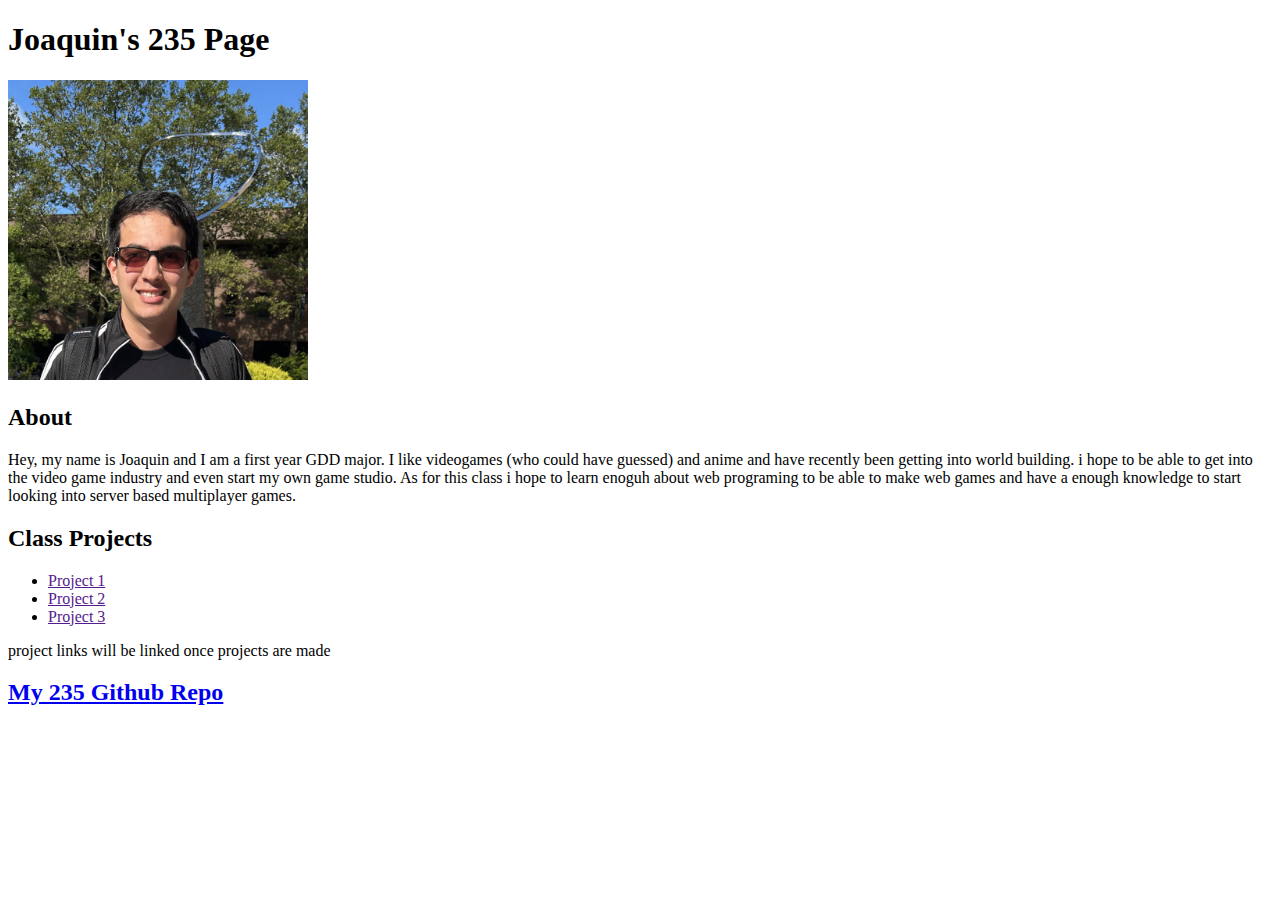
<file: index.html>
<!DOCTYPE html>
<html lang="en">
<head>
    <meta charset="UTF-8">
    <meta name="viewport" content="width=device-width, initial-scale=1.0">
    <link href="styles.css" rel="stylesheet">
    <title>235 Page</title>
</head>
<body>
    <header>
        <h1>Joaquin's 235 Page</h1>
        <div id="selfphoto"><img src="me.jpg" alt="me in infinity quad" width="300"></div>
    </header>
    <main>
        <section class="boxsection">
            <h2 class="sectionhead">About</h2>
            <p>Hey, my name is Joaquin and I am a first year GDD major. I like videogames (who could have guessed) and anime and have recently been getting into world building.
                i hope to be able to get into the video game industry and even start my own game studio. As for this class i hope to learn enoguh about web programing to be able to make
                web games and have a enough knowledge to start looking into server based multiplayer games.
            </p>
        </section>

        <section class="boxsection">
            <h2 class="sectionhead">Class Projects</h2>
            <ul>
                <li><a href="">Project 1</a></li>
                <li><a href="">Project 2</a></li>
                <li><a href="">Project 3</a></li>
            </ul>
            <p>project links will be linked once projects are made</p>
        </section>

        <section>
            <h2 id="github"><a href="https://github.com/meeeeeepking/IGME-235-Repo">My 235 Github Repo</a></h2>
        </section>

        
    </main>
</body>
</html>
</file>
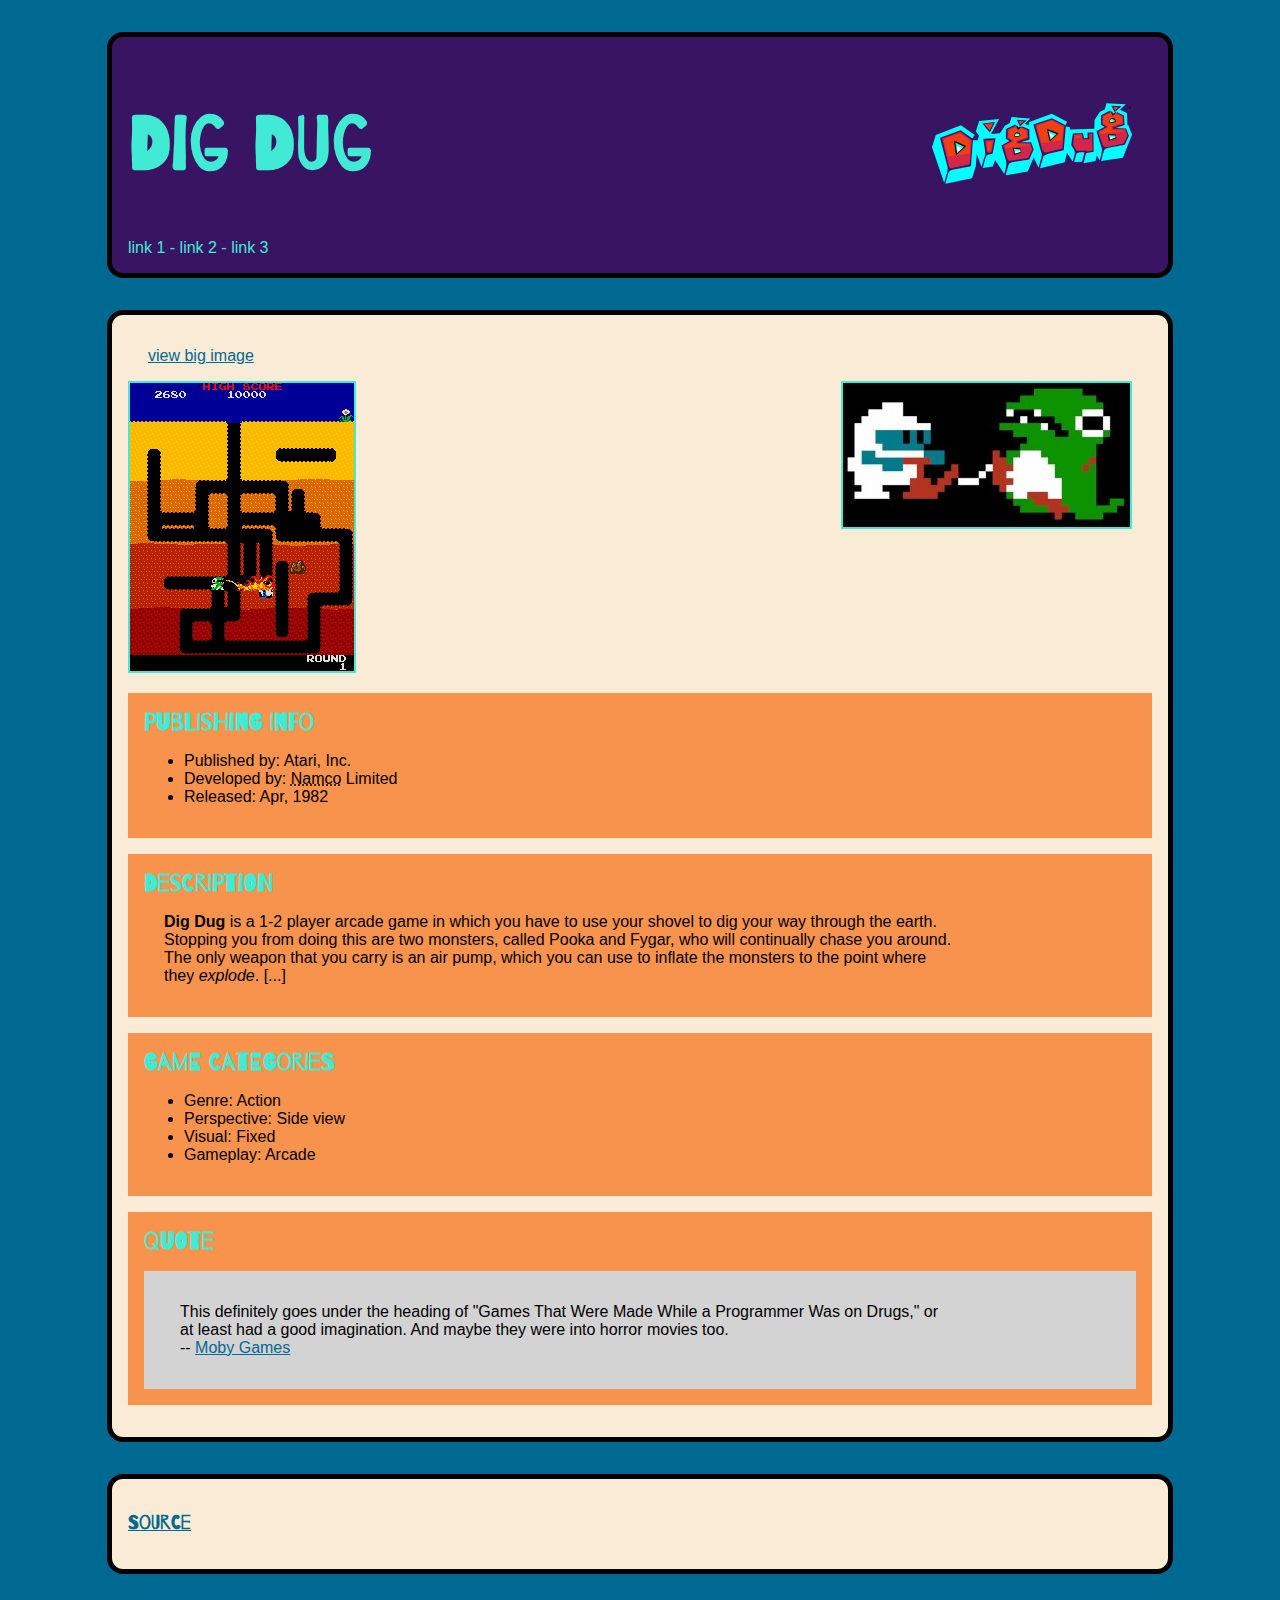
<file: game/index.html>
<!DOCTYPE html>
<html lang="en">
<head>
    <meta charset="UTF-8">
    <meta name="viewport" content="width=device-width, initial-scale=1.0">
    <link rel="icon" type="image/png" href="favicon-32x32.png" sizes="32x32" />
    <link rel="icon" type="image/png" href="favicon-16x16.png" sizes="16x16" />

    <link rel="preconnect" href="https://fonts.googleapis.com">
    <link rel="preconnect" href="https://fonts.gstatic.com" crossorigin>
    <link href="https://fonts.googleapis.com/css2?family=Barrio&display=swap" rel="stylesheet">

    <link href="styles.css" rel="stylesheet">

    <title>Dig Dug</title>

</head>
<body>
    <header>
        
        <h1>Dig Dug <object data="images/dig-dug.svg" type="image/svg+xml" width="200" class="side"><img src="images/dig-dug.png" alt="dig dug logo" width="200" class="side"></object></h1>
        <nav>link 1 - link 2 - link 3</nav>
    </header>
    
    <main>

        <p><a href="big/pic1.html">view big image</a></p>

        <img src="images/dig-dug-burnt.png" alt="dig dug gameplay screenshot" class="border">
        <img src="images/fygar_inflate.jpg" alt="flygar being inflated" class="side border">

        <section id="publishing">
            <h2>Publishing Info </h2>

            <ul>
            <li>Published by: Atari, Inc.</li>
            <li>Developed by: <abbr title="Nakamura Manufacturing Company">Namco</abbr> Limited</li>
            <li>Released: Apr, 1982</li>
            </ul>
        </section>

        <section>
            <h2>Description</h2>

            <p><b>Dig Dug</b> is a 1-2 player arcade game in which you have to use your shovel to dig your way through the earth. Stopping you from doing this are two monsters, 
                called Pooka and Fygar, who will continually chase you around. The only weapon that you carry is an air pump, which you can use to inflate the monsters to the
                point where they <em>explode</em>. [...]
            </p>
        </section>

        <section>
            <h2>Game Categories</h2>

            <ul>
            <li>Genre: Action</li>
            <li>Perspective: Side view</li>
            <li>Visual: Fixed</li>
            <li>Gameplay: Arcade</li>
            </ul>
        </section>

        <section>
        <h2>Quote</h2>

            
            <blockquote>
                <p>
                This definitely goes under the heading of "Games That Were Made While a Programmer Was on Drugs," or at least had a good imagination. And maybe they were into horror movies too.<br>
                    -- <a href="https://www.mobygames.com/mobyrank/source/sourceId,540/">Moby Games</a>
                </p>
            </blockquote>
            
        </section>

    </main>

    <footer>
            <h3><a href="https://www.mobygames.com/game/arcade/dig-dug" target="_blank" id="source">Source</a></h3>
    </footer>
    
</body>
</html>
</file>
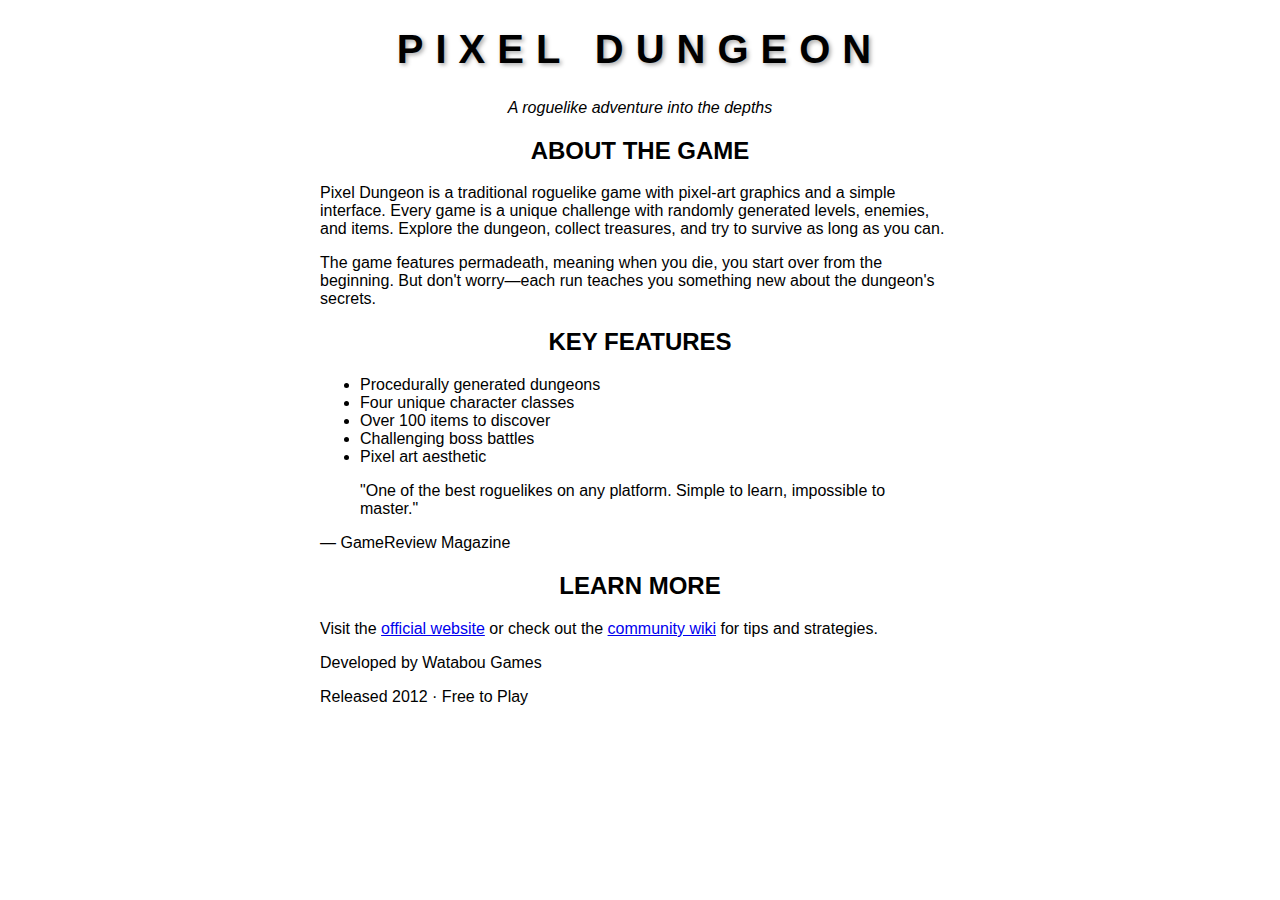
<file: inclass/index.html>
<!DOCTYPE html>
<html lang="en">
<head>
    <meta charset="UTF-8">
    <meta name="viewport" content="width=device-width, initial-scale=1.0">
    <link href="css/styles.css" rel="stylesheet">
    <title>Pixel Dungeon - Game Info</title>
    <!-- We'll add our stylesheet link here -->
</head>
<body>
    <main id="game-card">
        <header>
            <h1>Pixel Dungeon</h1>
            <p class="tagline">A roguelike adventure into the depths</p>
        </header>

        <section id="description">
            <h2>About the Game</h2>
            <p>Pixel Dungeon is a traditional roguelike game with pixel-art graphics and a simple interface. Every game is a unique challenge with randomly generated levels, enemies, and items. Explore the dungeon, collect treasures, and try to survive as long as you can.</p>
            <p>The game features permadeath, meaning when you die, you start over from the beginning. But don't worry—each run teaches you something new about the dungeon's secrets.</p>
        </section>

        <section id="features">
            <h2>Key Features</h2>
            <ul>
                <li>Procedurally generated dungeons</li>
                <li>Four unique character classes</li>
                <li>Over 100 items to discover</li>
                <li>Challenging boss battles</li>
                <li>Pixel art aesthetic</li>
            </ul>
        </section>

        <section id="quote">
            <blockquote>
                "One of the best roguelikes on any platform. Simple to learn, impossible to master."
            </blockquote>
            <p class="attribution">— GameReview Magazine</p>
        </section>

        <section id="links">
            <h2>Learn More</h2>
            <p>Visit the <a href="https://example.com">official website</a> or check out the <a href="https://example.com/wiki">community wiki</a> for tips and strategies.</p>
        </section>

        <footer>
            <p class="credits">Developed by <span class="studio">Watabou Games</span></p>
            <p class="copyright">Released 2012 · Free to Play</p>
        </footer>
    </main>
</body>
</html>
</file>
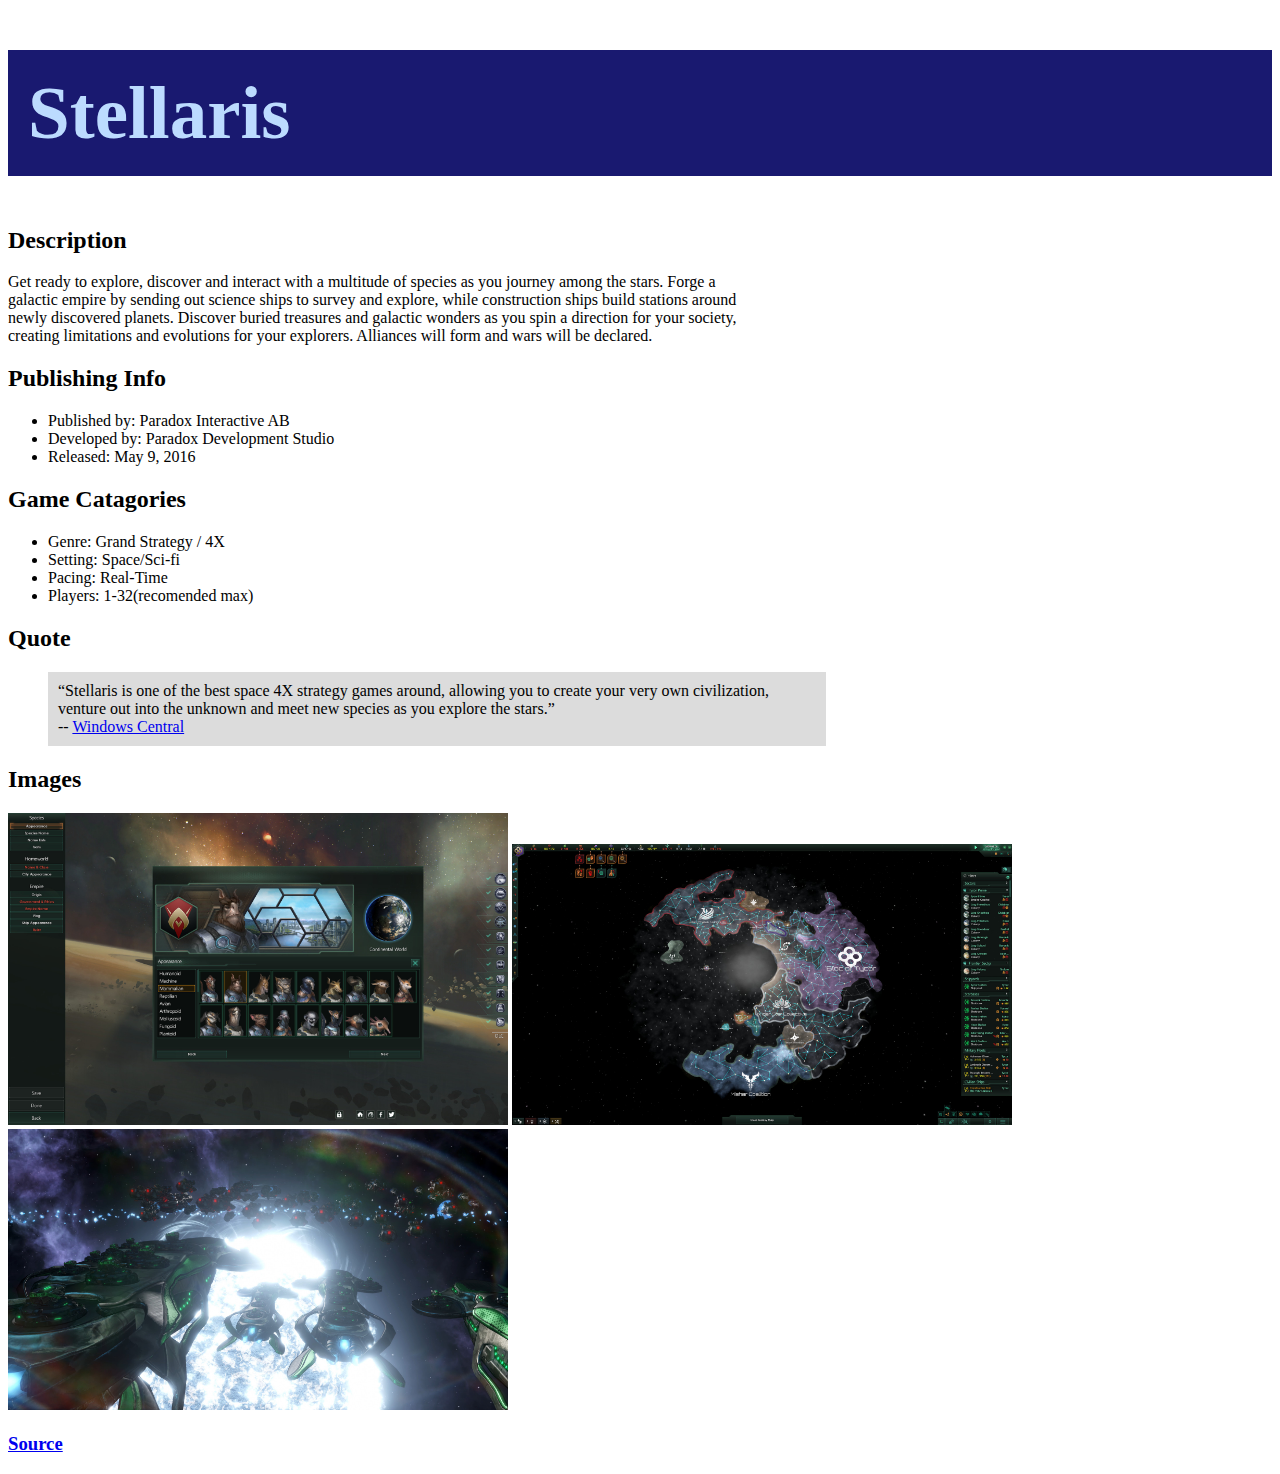
<file: stellaris/index.html>
<!DOCTYPE html>
<html lang="en">
<head>
    <meta charset="UTF-8">
    <meta name="viewport" content="width=device-width, initial-scale=1.0">
    <title>Stellaris</title>
    
    <style>
        h1{
            font-size: 75px;
            background-color:midnightblue;
            padding: 20px;
            color: rgb(188, 219, 255);
        }

        p{
            width: 60%;
        }

        blockquote{
            width: 60%;
            background-color: gainsboro;
            padding: 10px;
        }
    </style>
</head>
<body>
    <header>
        <h1>Stellaris</h1>
    </header>
    <main>

        <section>
            <h2>Description</h2>
            <p>Get ready to explore, discover and interact with a multitude of species as you journey among the stars.
            Forge a galactic empire by sending out science ships to survey and explore, while construction ships 
            build stations around newly discovered planets. Discover buried treasures and galactic wonders as you
            spin a direction for your society, creating limitations and evolutions for your explorers. Alliances
            will form and wars will be declared.</p>
        </section>
        
        <section>
            <h2>Publishing Info</h2>
            <ul>
                <li>Published by: Paradox Interactive AB</li>
                <li>Developed by: Paradox Development Studio</li>
                <li>Released: May 9, 2016</li>
            </ul>
        </section>

        <section>
            <h2>Game Catagories</h2>
            <ul>
                <li>Genre: Grand Strategy / 4X</li>
                <li>Setting: Space/Sci-fi</li>
                <li>Pacing: Real-Time</li>
                <li>Players: 1-32(recomended max)</li>
            </ul>
        </section>

        <section>
            <h2>Quote</h2>
            <blockquote>“Stellaris is one of the best space 4X strategy games around, allowing you to create your very own
            civilization, venture out into the unknown and meet new species as you explore the stars.” <br>
            -- <a href="https://www.windowscentral.com/gaming/pc-gaming">Windows Central</a></blockquote>
        </section>

        <section>
            <h2>Images</h2>
            <img src="Empire-Creation.jpg" alt="stellaris empire creator" width="500">
            <img src="Galaxy-Map.jpg" alt="galaxy map and in game ui" width="500">
            <img src="Space-Battle.jpg" alt="space ships preparing to battle" width="500">
        </section>

    </main>
    <footer>
        <h3><a href="https://www.mobygames.com/game/78206/stellaris/">Source</a></h3>
    </footer>
</body>
</html>
</file>
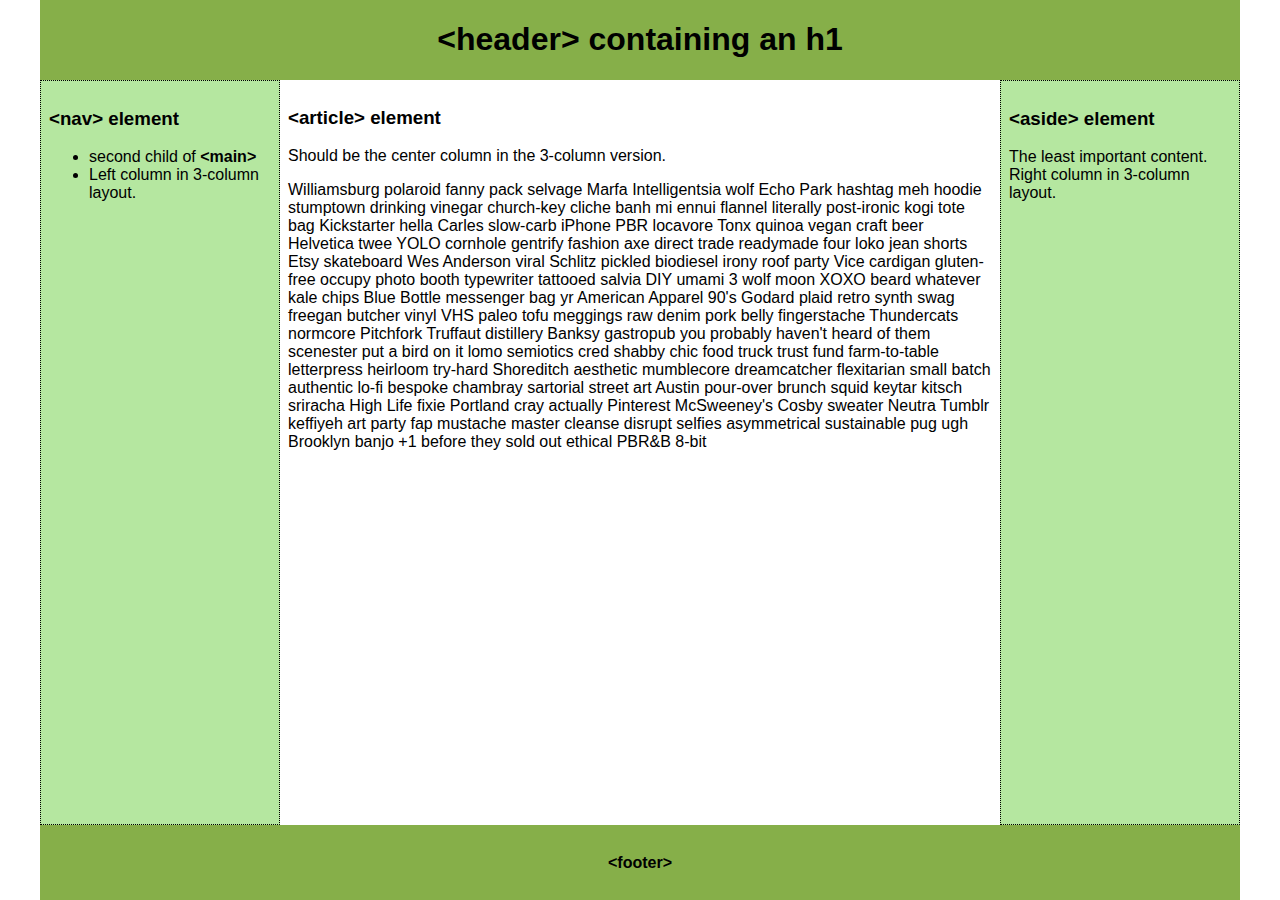
<file: grid-demo/holygrail-grid.html>
<!DOCTYPE html>
<html lang="en">

<head>
    <meta charset="UTF-8">
    <meta name="viewport" content="width=device-width, initial-scale=1.0">
    <title>Holy Grail with CSS Grid</title>
    <link rel="stylesheet" href="holygrail-grid.css">
</head>

<body>
    <div id="wrapper">
        <header>
            <h1>&lt;header&gt; containing an h1</h1>
        </header>

        <article>
            <h3>&lt;article&gt; element</h3>
            <p>Should be the center column in the 3-column version.</p>
            <p>Williamsburg polaroid fanny pack selvage Marfa Intelligentsia wolf Echo Park hashtag meh hoodie stumptown drinking vinegar church-key cliche banh mi ennui flannel literally post-ironic kogi tote bag Kickstarter hella Carles slow-carb iPhone PBR locavore Tonx quinoa vegan craft beer Helvetica twee YOLO cornhole gentrify fashion axe direct trade readymade four loko jean shorts Etsy skateboard Wes Anderson viral Schlitz pickled biodiesel irony roof party Vice cardigan gluten-free occupy photo booth typewriter tattooed salvia DIY umami 3 wolf moon XOXO beard whatever kale chips Blue Bottle messenger bag yr American Apparel 90's Godard plaid retro synth swag freegan butcher vinyl VHS paleo tofu meggings raw denim pork belly fingerstache Thundercats normcore Pitchfork Truffaut distillery Banksy gastropub you probably haven't heard of them scenester put a bird on it lomo semiotics cred shabby chic food truck trust fund farm-to-table letterpress heirloom try-hard Shoreditch aesthetic mumblecore dreamcatcher flexitarian small batch authentic lo-fi bespoke chambray sartorial street art Austin pour-over brunch squid keytar kitsch sriracha High Life fixie Portland cray actually Pinterest McSweeney's Cosby sweater Neutra Tumblr keffiyeh art party fap mustache master cleanse disrupt selfies asymmetrical sustainable pug ugh Brooklyn banjo +1 before they sold out ethical PBR&B 8-bit</p>

        </article>

        <nav>
            <h3>&lt;nav&gt; element</h3>
            <ul>
                <li>second child of <strong>&lt;main&gt;</strong></li>
                <li>Left column in 3-column layout.</li>
            </ul>
        </nav>

        <aside>
            <h3>&lt;aside&gt; element</h3>
            <p>The least important content. Right column in 3-column layout.</p>

        </aside>
        <footer>
            <h4>&lt;footer&gt;</h4>
        </footer>
    </div>
</body>

</html>
</file>
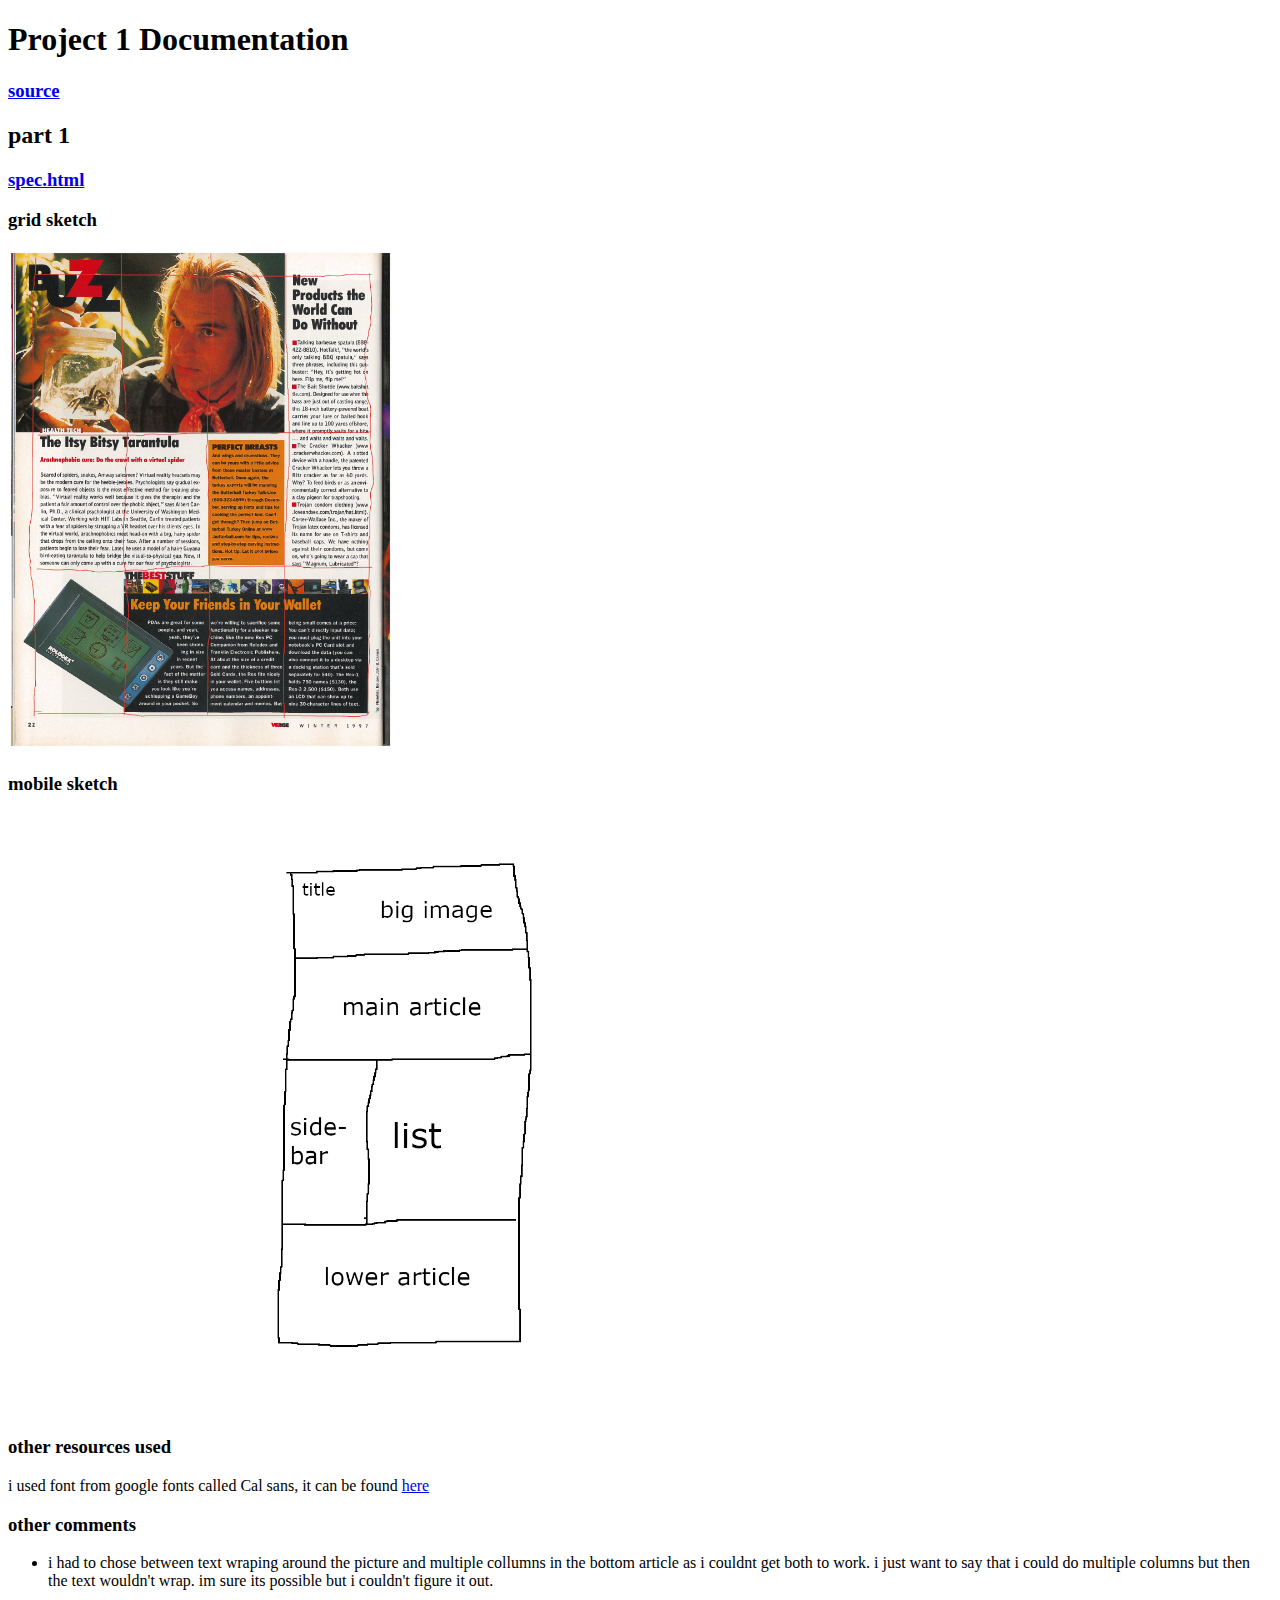
<file: project1/doc.html>
<!DOCTYPE html>
<html lang="en">
<head>
    <meta charset="UTF-8">
    <meta name="viewport" content="width=device-width, initial-scale=1.0">
    <title>Document</title>
</head>
<body>
    <h1>Project 1 Documentation</h1>
    <h3><a href="src/buzz.pdf">source</a></h3>
    <h2>part 1</h2>
    <h3><a href="spec.html">spec.html</a></h3>
    <h3>grid sketch</h3>
    <img src="media/buzz-grid-sketch-picture.png" alt="buzz magasize with grid drawn on top" height="500">
    <h3>mobile sketch</h3>
    <img src="media/part1-small-sketch.png" alt="sketch of what spec.html could look like at a smaller size" height="600">
    <h3>other resources used</h3>
    <p>i used font from google fonts called Cal sans, it can be found <a href="https://fonts.google.com/specimen/Cal+Sans">here</a></p>
    <h3>other comments</h3>
    <ul>
        <li>i had to chose between text wraping around the picture and multiple collumns in the bottom article as i couldnt get both to work.
            i just want to say that i could do multiple columns but then the text wouldn't wrap. im sure its possible but i couldn't figure it out.
        </li>
    </ul>
</body>
</html>
</file>
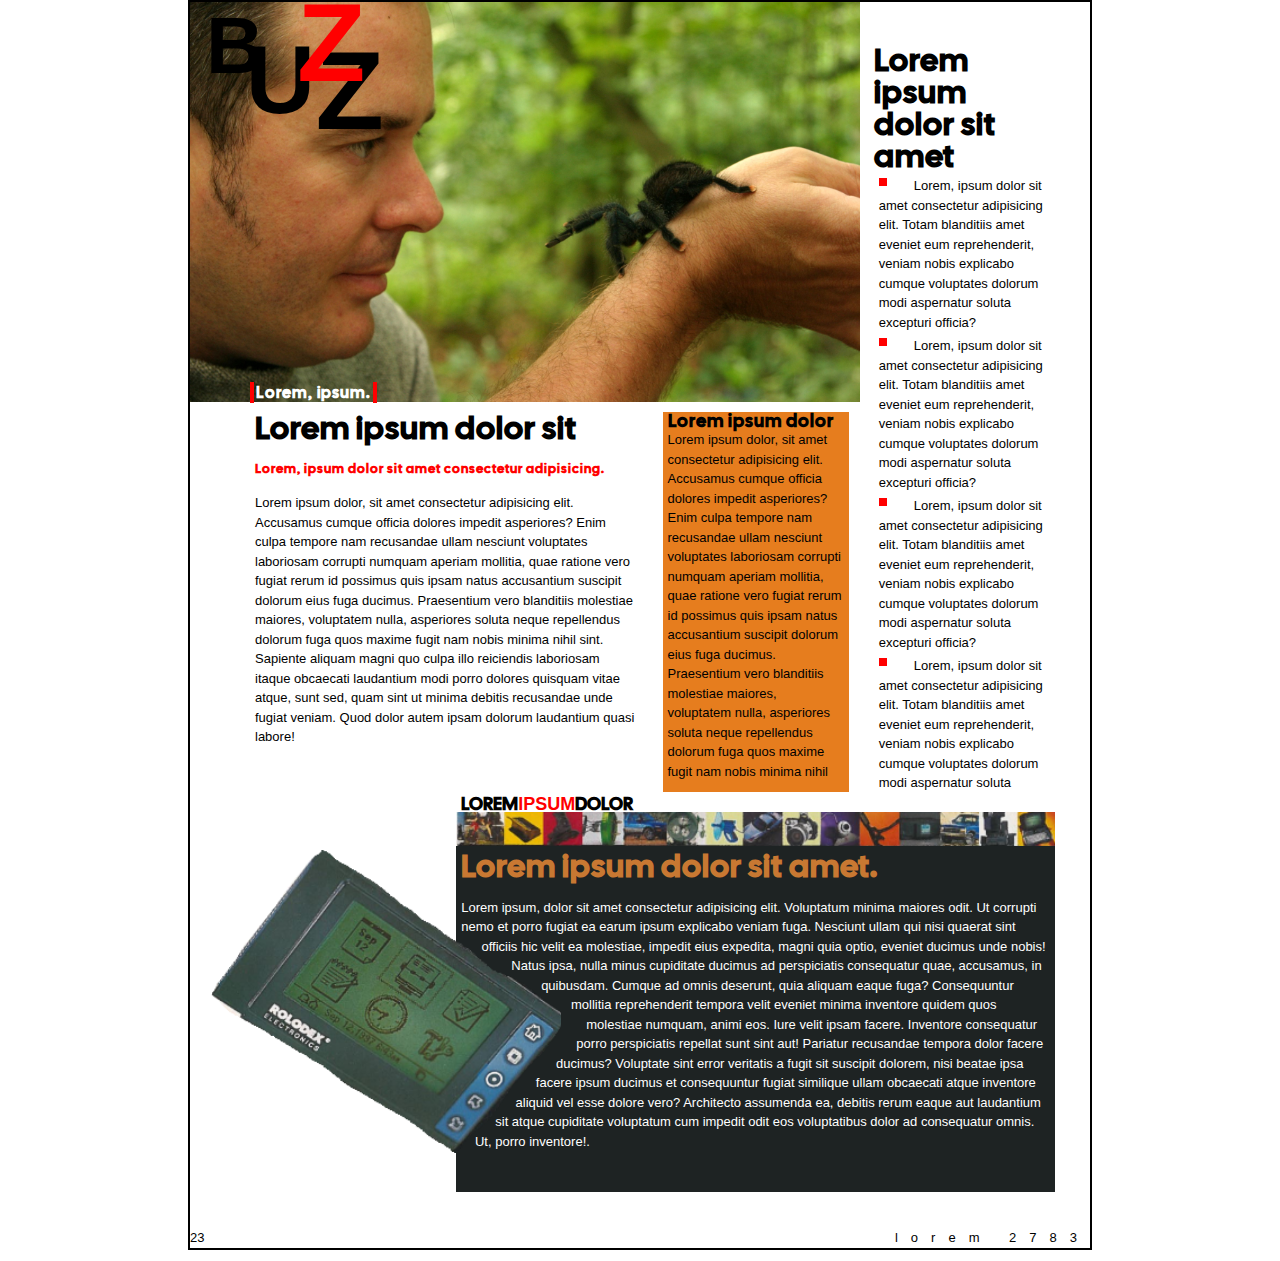
<file: project1/spec.html>
<!DOCTYPE html>
<html lang="en">
<head>
    <meta charset="UTF-8">
    <meta name="viewport" content="width=device-width, initial-scale=1.0">
    <title>Buzz</title>
    <link rel="preconnect" href="https://fonts.googleapis.com">
    <link rel="preconnect" href="https://fonts.gstatic.com" crossorigin>
    <link href="https://fonts.googleapis.com/css2?family=Cal+Sans&display=swap" rel="stylesheet">
    <link rel="stylesheet" href="css/spec.css">
</head>
<body>
    <header>
        <img src="media/man-with-spider.jpg" alt="" id="big-picture" width="670" height="400">
        <h1><span id="b">B</span><span id="u">U</span><span id="z1">Z</span><span id="z2">Z</span></h1>
    </header>
    <main>
        <div id="main-article">
            <h4 class="type-identifier">Lorem, ipsum.</h4>
            <h2>Lorem ipsum dolor sit</h2>
            <h3>Lorem, ipsum dolor sit amet consectetur adipisicing.</h3>
            <p>Lorem ipsum dolor, sit amet consectetur adipisicing elit. Accusamus cumque officia dolores impedit asperiores? Enim culpa tempore nam recusandae ullam nesciunt voluptates laboriosam corrupti numquam aperiam mollitia, quae ratione vero fugiat rerum id possimus quis ipsam natus accusantium suscipit dolorum eius fuga ducimus. Praesentium vero blanditiis molestiae maiores, voluptatem nulla, asperiores soluta neque repellendus dolorum fuga quos maxime fugit nam nobis minima nihil sint. Sapiente aliquam magni quo culpa illo reiciendis laboriosam itaque obcaecati laudantium modi porro dolores quisquam vitae atque, sunt sed, quam sint ut minima debitis recusandae unde fugiat veniam. Quod dolor autem ipsam dolorum laudantium quasi labore!</p>
        </div>
        <div id="dividing-article">
            <h2>Lorem ipsum dolor</h2>
            <p>Lorem ipsum dolor, sit amet consectetur adipisicing elit. Accusamus cumque officia dolores impedit asperiores? Enim culpa tempore nam recusandae ullam nesciunt voluptates laboriosam corrupti numquam aperiam mollitia, quae ratione vero fugiat rerum id possimus quis ipsam natus accusantium suscipit dolorum eius fuga ducimus. Praesentium vero blanditiis molestiae maiores, voluptatem nulla, asperiores soluta neque repellendus dolorum fuga quos maxime fugit nam nobis minima nihil</p>
        </div>
        <div id="list">
            <h2>Lorem ipsum dolor sit amet</h2>
            <ul>
                <li>Lorem, ipsum dolor sit amet consectetur adipisicing elit. Totam blanditiis amet eveniet eum reprehenderit, veniam nobis explicabo cumque voluptates dolorum modi aspernatur soluta excepturi officia?</li>
                <li>Lorem, ipsum dolor sit amet consectetur adipisicing elit. Totam blanditiis amet eveniet eum reprehenderit, veniam nobis explicabo cumque voluptates dolorum modi aspernatur soluta excepturi officia?</li>
                <li>Lorem, ipsum dolor sit amet consectetur adipisicing elit. Totam blanditiis amet eveniet eum reprehenderit, veniam nobis explicabo cumque voluptates dolorum modi aspernatur soluta excepturi officia?</li>
                <li>Lorem, ipsum dolor sit amet consectetur adipisicing elit. Totam blanditiis amet eveniet eum reprehenderit, veniam nobis explicabo cumque voluptates dolorum modi aspernatur soluta excepturi officia?</li>
            </ul>
        </div>
        
        <div id="lower-article">
            <h4 class="type-identifier">Lorem<span>ipsum</span>dolor</h4>
            <img src="media/image-bar.png" alt="many images of objects" id="image-bar">
            <img src="media/lower-image.png" alt="pocket sized pda" id="lower-image">
            <h2>Lorem ipsum dolor sit amet.</h2>
            <p>Lorem ipsum, dolor sit amet consectetur adipisicing elit. Voluptatum minima maiores odit. Ut corrupti nemo et porro fugiat ea earum ipsum explicabo veniam fuga. Nesciunt ullam qui nisi quaerat sint officiis hic velit ea molestiae, impedit eius expedita, magni quia optio, eveniet ducimus unde nobis! Natus ipsa, nulla minus cupiditate ducimus ad perspiciatis consequatur quae, accusamus, in quibusdam. Cumque ad omnis deserunt, quia aliquam eaque fuga? Consequuntur mollitia reprehenderit tempora velit eveniet minima inventore quidem quos molestiae numquam, animi eos. Iure velit ipsam facere. Inventore consequatur porro perspiciatis repellat sunt sint aut! Pariatur recusandae tempora dolor facere ducimus? Voluptate sint error veritatis a fugit sit suscipit dolorem, nisi beatae ipsa facere ipsum ducimus et consequuntur fugiat similique ullam obcaecati atque inventore aliquid vel esse dolore vero? Architecto assumenda ea, debitis rerum eaque aut laudantium sit atque cupiditate voluptatum cum impedit odit eos voluptatibus dolor ad consequatur omnis. Ut, porro inventore!.</p>
            
    </main>
    <footer>
        <p id="page-num">23</p>
        <p id="date">lorem 2783</p>
        <p id="workaround">workaround</p>
    </footer>
</body>
</html>
</file>
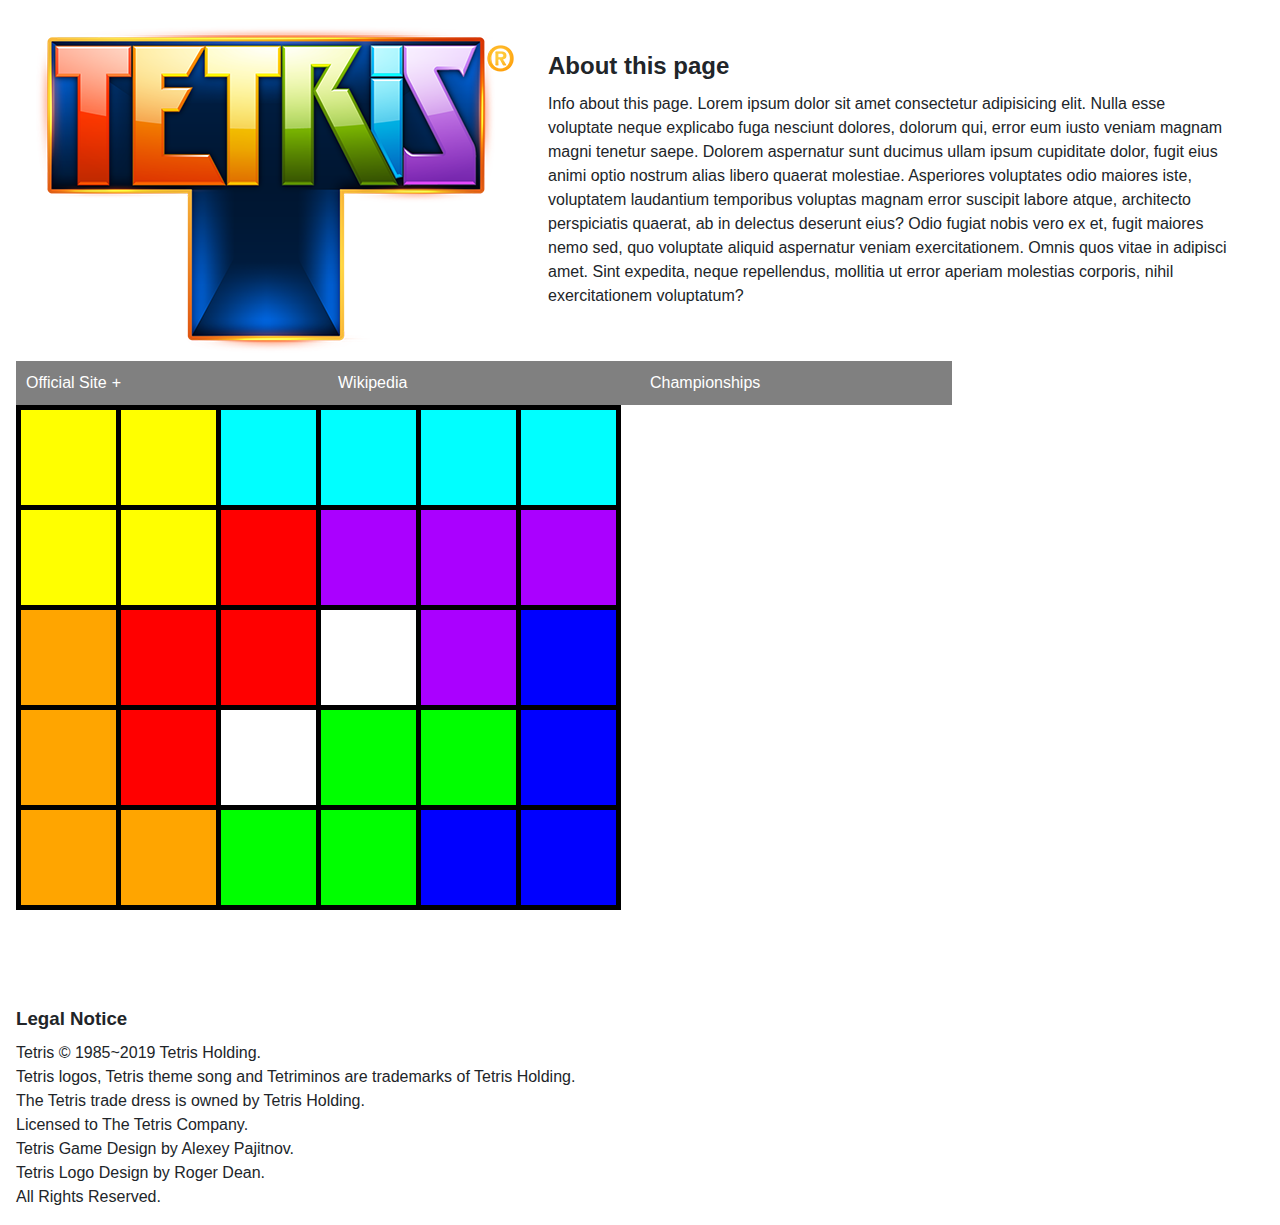
<file: tetris grid/tetris-grid.html>
<!DOCTYPE html>

<!-- You'll make changes to this file and to
    css/gridstyles.css this time. No others.  -->

<html lang="en">

<head>
    <meta charset="UTF-8">
    <meta name="viewport" content="width=device-width, initial-scale=1.0">
    <meta http-equiv="X-UA-Compatible" content="ie=edge">
    <title>Tetris Grid</title>
    <!-- <link rel="stylesheet" href="css/reset.css"> -->
    <!-- <link rel="stylesheet" href="css/normalize.css"> -->
    <link rel="stylesheet" href="css/bootstrap-reboot.css">
    <link rel="stylesheet" href="css/gridstyles.css">
</head>

<body>
    <div id="wrapper">
        <h1 class="game">Tetris</h1>
        <section id="introduction">
            <h2>About this page</h2>
            <p>Info about this page. Lorem ipsum dolor sit amet consectetur adipisicing elit. Nulla esse voluptate neque explicabo fuga nesciunt dolores, dolorum qui, error eum iusto veniam magnam magni tenetur saepe. Dolorem aspernatur sunt ducimus ullam ipsum cupiditate dolor, fugit eius animi optio nostrum alias libero quaerat molestiae. Asperiores voluptates odio maiores iste, voluptatem laudantium temporibus voluptas magnam error suscipit labore atque, architecto perspiciatis quaerat, ab in delectus deserunt eius? Odio fugiat nobis vero ex et, fugit maiores nemo sed, quo voluptate aliquid aspernatur veniam exercitationem. Omnis quos vitae in adipisci amet. Sint expedita, neque repellendus, mollitia ut error aperiam molestias corporis, nihil exercitationem voluptatum?</p>
        </section>
        <ul class="menu">
            <li class="submenu"><a href="http://tetris.com">Official Site</a>
            <ul class="menu">
                <li><a href="http://google.com">Link 1</a></li>
                <li><a href="http://itch.io">Link 2</a></li>
                <li><a href="http://rit.edu">Link 3</a></li>
            </ul>
            </li>
            <li><a href="https://en.wikipedia.org/wiki/Tetris">Wikipedia</a></li>
            <li><a href="https://thectwc.com">Championships</a></li>
        </ul>

        <section id="tetgrid">
            <div class="tet" id="i">
                <img src="images/Tetris_I.svg" alt="I-Block">
            </div>
            <div class="tet" id="j">
                <img src="images/Tetris_J.svg" alt="J-Block">
            </div>
            <div class="tet" id="l">
                <img src="images/Tetris_L.svg" alt="L-Block">
            </div>
            <div class="tet" id="o">
                <img src="images/Tetris_O.svg" alt="O-Block">
            </div>
            <div class="tet" id="s">
                <img src="images/Tetris_S.svg" alt="S-Block">
            </div>
            <div class="tet" id="t">
                <img src="images/Tetris_T.svg" alt="T-Block">
            </div>
            <div class="tet" id="z">
                <img src="images/Tetris_Z.svg" alt="Z-Block">
            </div>
        </section>
        <footer>
            <h3>Legal Notice</h3>
            Tetris © 1985~2019 Tetris Holding.<br>
            Tetris logos, Tetris theme song and Tetriminos are trademarks of Tetris Holding.<br>
            The Tetris trade dress is owned by Tetris Holding.<br>
            Licensed to The Tetris Company.<br>
            Tetris Game Design by Alexey Pajitnov.<br>
            Tetris Logo Design by Roger Dean.<br>
            All Rights Reserved.<br>
        </footer>
    </div>
</body>

</html>
</file>
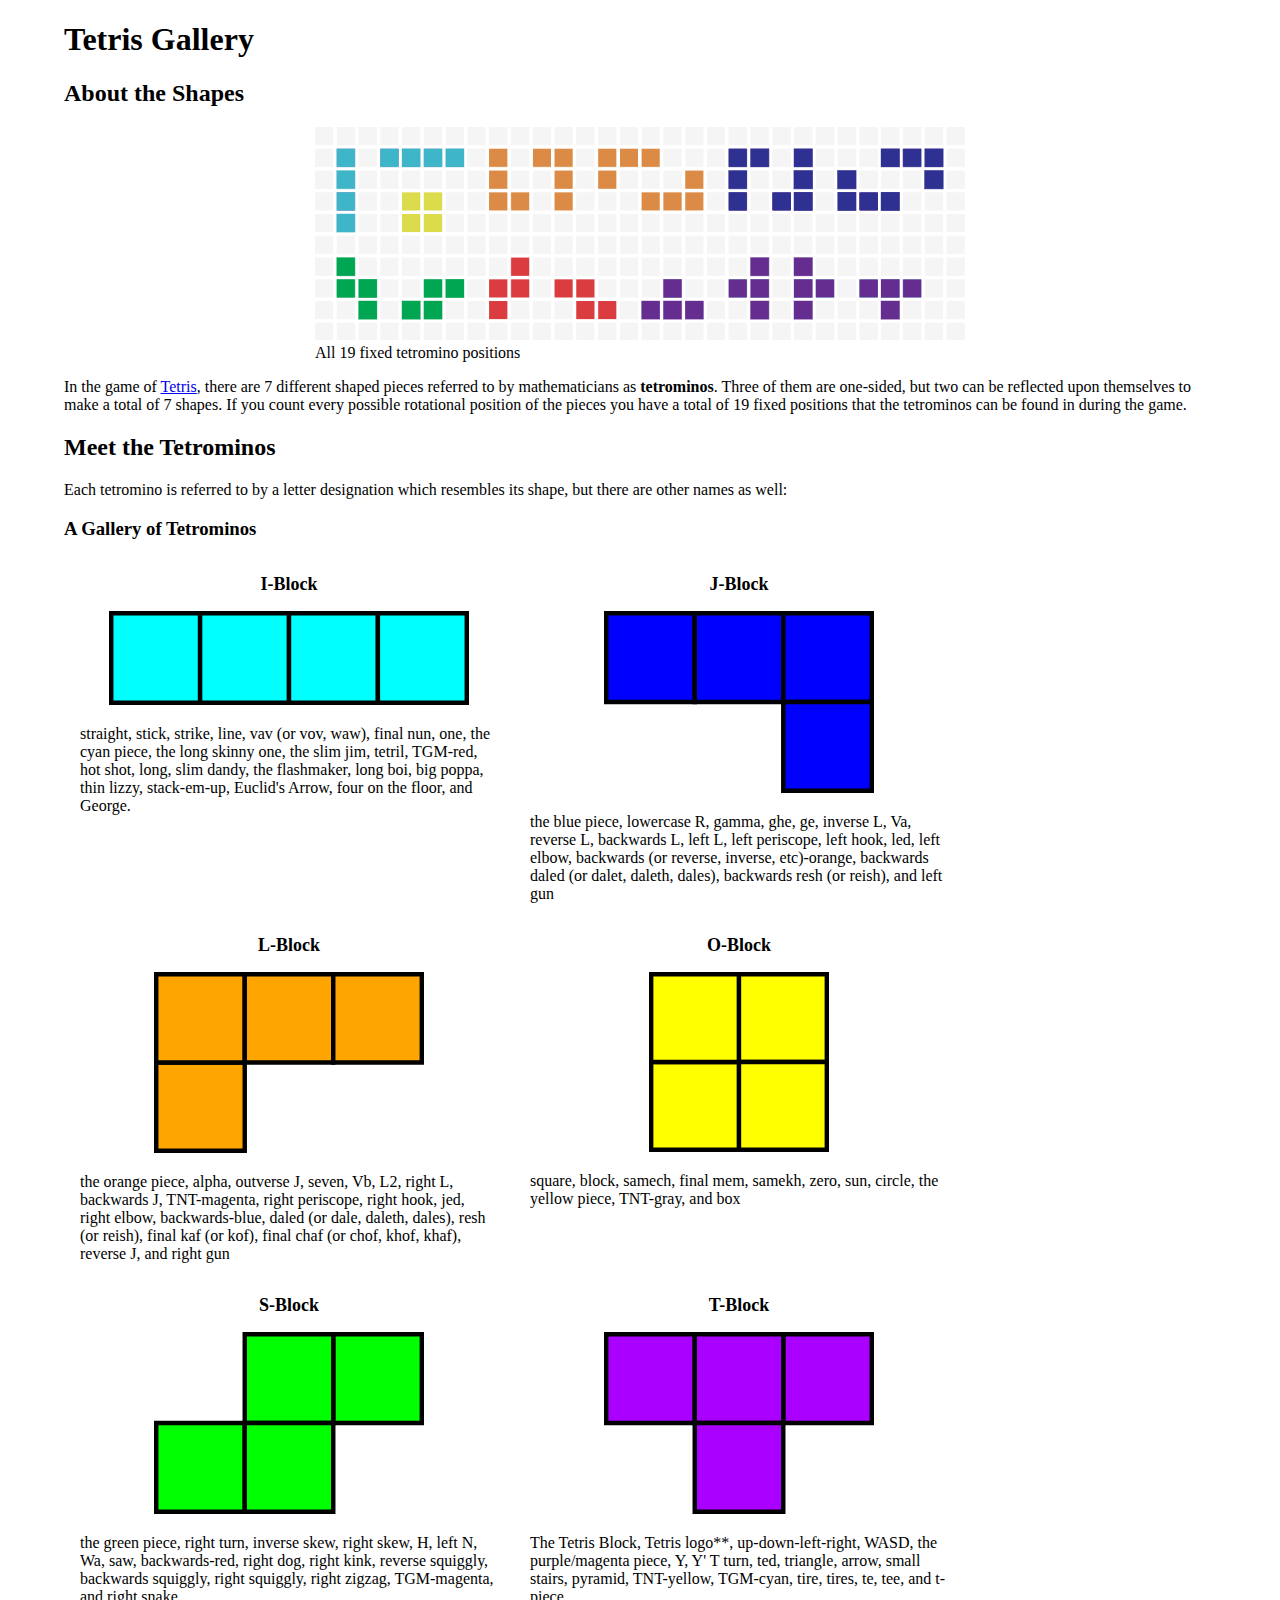
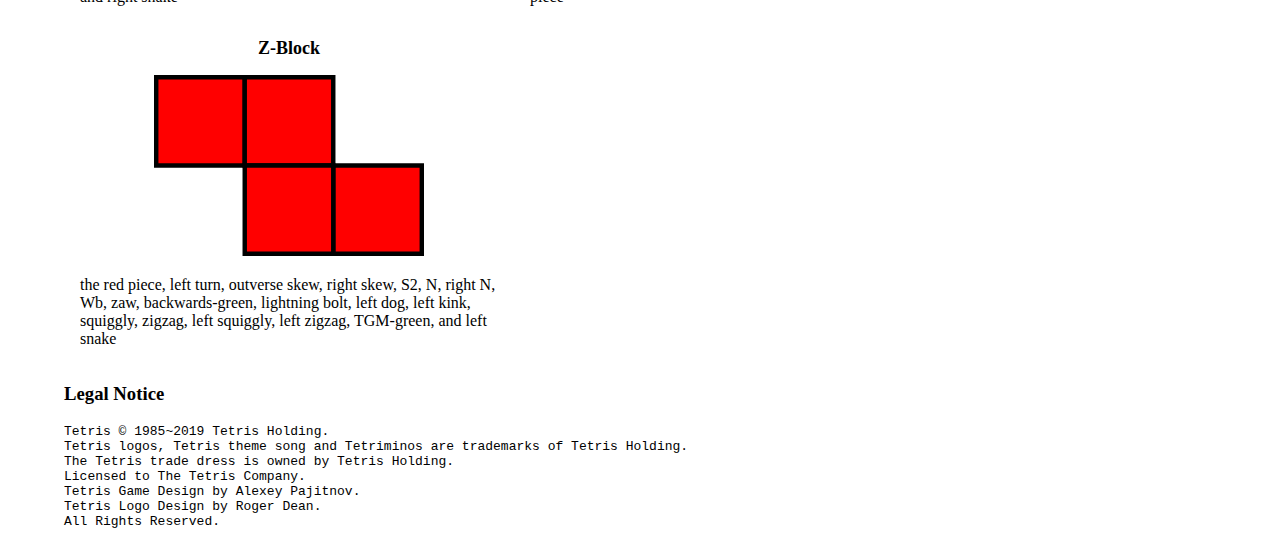
<file: tetris/tetris.html>
<!DOCTYPE html>

<!-- Make no changes to this file. -->

<html lang="en">

<head>
    <meta charset="UTF-8">
    <meta name="viewport" content="width=device-width, initial-scale=1.0">
    <meta http-equiv="X-UA-Compatible" content="ie=edge">
    <title>Tetris Gallery</title>
    <link rel="stylesheet" href="css/styles.css">
</head>

<body>
    <header>
        <h1>Tetris Gallery</h1>
    </header>
    <main>
        <h2>About the Shapes</h2>
        <figure><img src="images/all19.png" alt="Diagram of all 19 fixed tetromino positions">
            <figcaption>All 19 fixed tetromino positions</figcaption>
        </figure>
        <p>In the game of <a href="https://tetris.com/">Tetris</a>, there are 7 different shaped pieces referred to by
            mathematicians as <b>tetrominos</b>. Three of them
            are one-sided, but two can be reflected upon themselves to make a total of 7 shapes. If you count every
            possible
            rotational position of the pieces you have a total of 19 fixed positions that the tetrominos can be found in
            during the game.</p>

        <h2>Meet the Tetrominos</h2>
        <p>Each tetromino is referred to by a letter designation which resembles its shape, but there are other names as
            well:</p>
        <h3>A Gallery of Tetrominos</h3>
        <section id="tetlist">    
            <div class="tet long">
                <span class="name">I-Block</span><img src="images/Tetris_I.svg" alt="I-Block">
                <div class="aliases">straight, stick, strike, line, vav (or vov, waw), final nun, one, the cyan piece,
                    the long skinny one, the slim jim, tetril, TGM-red, hot shot, long, slim dandy, the flashmaker, long
                    boi, big poppa, thin lizzy, stack-em-up, Euclid's Arrow, four on the floor, and George.</div>
            </div>
            <div class="tet">
                <span class="name">J-Block</span><img src="images/Tetris_J.svg" alt="J-Block">
                <div class="aliases">the blue piece, lowercase R, gamma, ghe, ge, inverse L, Va, reverse L, backwards L,
                    left L, left periscope, left hook, led, left elbow, backwards (or reverse, inverse, etc)-orange,
                    backwards daled (or dalet, daleth, dales), backwards resh (or reish), and left gun</div>
            </div>
            <div class="tet">
                <span class="name">L-Block</span><img src="images/Tetris_L.svg" alt="L-Block">
                <div class="aliases">the orange piece, alpha, outverse J, seven, Vb, L2, right L, backwards J,
                    TNT-magenta, right periscope, right hook, jed, right elbow, backwards-blue, daled (or dale, daleth,
                    dales), resh (or reish), final kaf (or kof), final chaf (or chof, khof, khaf), reverse J, and right
                    gun</div>
            </div>
            <div class="tet square">
                <span class="name">O-Block</span><img src="images/Tetris_O.svg" alt="O-Block">
                <div class="aliases">square, block, samech, final mem, samekh, zero, sun, circle, the yellow piece,
                    TNT-gray, and box</div>
            </div>
            <div class="tet">
                <span class="name">S-Block</span><img src="images/Tetris_S.svg" alt="S-Block">
                <div class="aliases">the green piece, right turn, inverse skew, right skew, H, left N, Wa, saw,
                    backwards-red, right dog, right kink, reverse squiggly, backwards squiggly, right squiggly, right
                    zigzag, TGM-magenta, and right snake</div>
            </div>
            <div class="tet">
                <span class="name">T-Block</span><img src="images/Tetris_T.svg" alt="T-Block">
                <div class="aliases">The Tetris Block, Tetris logo**, up-down-left-right, WASD, the purple/magenta
                    piece, Y, Y' T turn, ted, triangle, arrow, small stairs, pyramid, TNT-yellow, TGM-cyan, tire, tires,
                    te, tee, and t-piece</div>
            </div>
            <div class="tet">
                <span class="name">Z-Block</span><img src="images/Tetris_Z.svg" alt="Z-Block">
                <div class="aliases">the red piece, left turn, outverse skew, right skew, S2, N, right N, Wb, zaw,
                    backwards-green, lightning bolt, left dog, left kink, squiggly, zigzag, left squiggly, left zigzag,
                    TGM-green, and left snake</div>
            </div>
        </section>
    </main>
    <footer>
        <h3>Legal Notice</h3>
        <pre>Tetris © 1985~2019 Tetris Holding.
Tetris logos, Tetris theme song and Tetriminos are trademarks of Tetris Holding.
The Tetris trade dress is owned by Tetris Holding.
Licensed to The Tetris Company.
Tetris Game Design by Alexey Pajitnov.
Tetris Logo Design by Roger Dean.
All Rights Reserved.</pre>
    </footer>
</body>

</html>
</file>
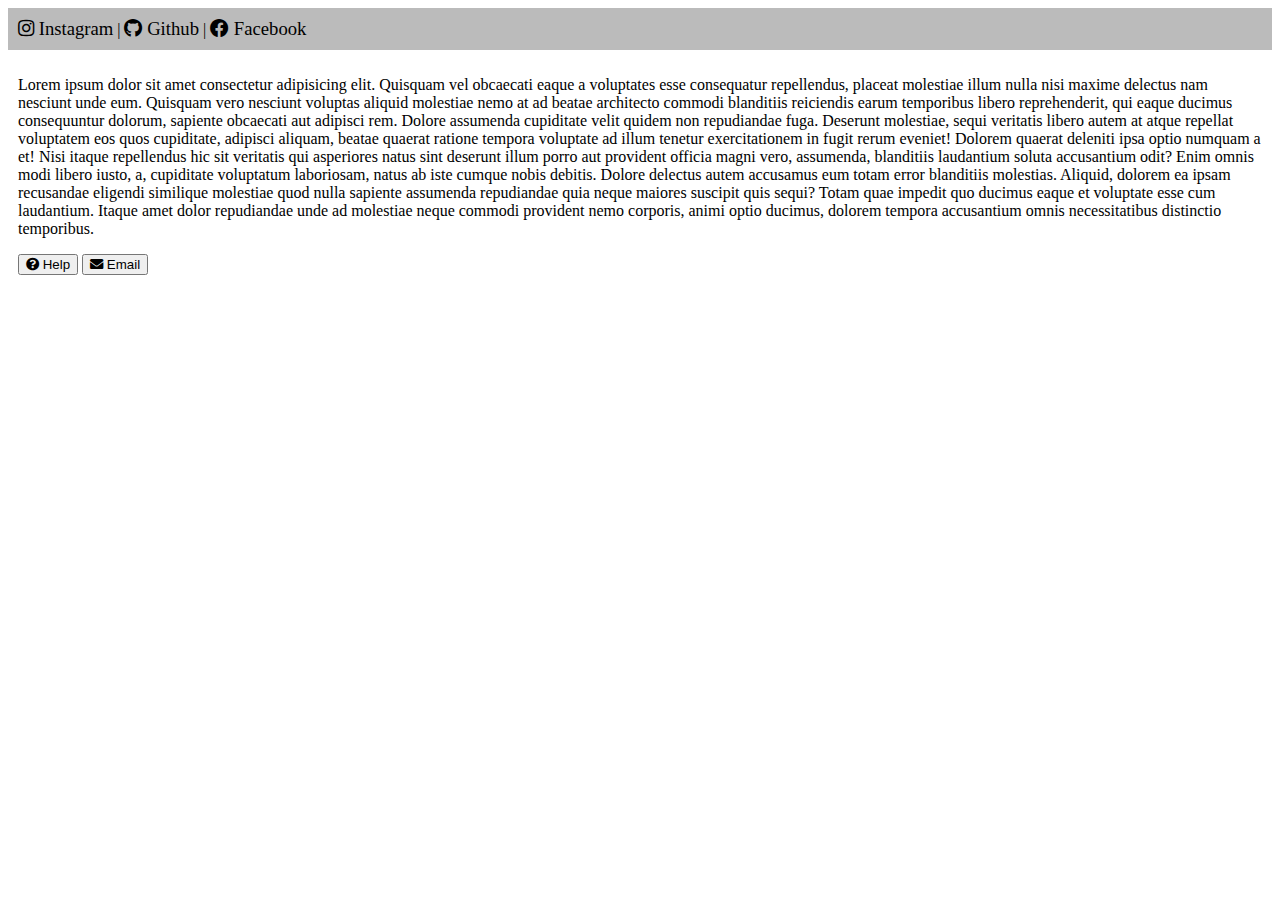
<file: frameworks/css_frameworks_demo/fontawsome.html>
<!DOCTYPE html>
<html lang="en">

<head>
    <meta charset="UTF-8">
    <meta name="viewport" content="width=device-width, initial-scale=1.0">
    <title>Document</title>
    <link rel="stylesheet" href="https://cdnjs.cloudflare.com/ajax/libs/font-awesome/5.15.4/css/all.min.css" integrity="sha512-1ycn6IcaQQ40/MKBW2W4Rhis/DbILU74C1vSrLJxCq57o941Ym01SwNsOMqvEBFlcgUa6xLiPY/NS5R+E6ztJQ==" crossorigin="anonymous" referrerpolicy="no-referrer" />
    <style>
        header {
            background-color: #bbb;
            display: flex;
            justify-content: space-between;
            padding: 10px;
        }

        nav a {
            text-decoration: none;
            font-size: 14pt;
            color: black;
        }

        main {
            padding: 10px;
        }
    </style>
</head>

<body>
    <header>
        <nav>
            <a href="#"><i class="fab fa-instagram"></i> Instagram</a>
            |
            <a href="#"><i class="fab fa-github"></i> Github</a>
            |
            <a href="#"><i class="fab fa-facebook"></i> Facebook</a>
        </nav>
    </header>
    <main>
        <p>
            Lorem ipsum dolor sit amet consectetur adipisicing elit. Quisquam vel obcaecati eaque a voluptates esse
            consequatur repellendus, placeat molestiae illum nulla nisi maxime delectus nam nesciunt unde eum. Quisquam
            vero
            nesciunt voluptas aliquid molestiae nemo at ad beatae architecto commodi blanditiis reiciendis earum
            temporibus
            libero reprehenderit, qui eaque ducimus consequuntur dolorum, sapiente obcaecati aut adipisci rem. Dolore
            assumenda cupiditate velit quidem non repudiandae fuga. Deserunt molestiae, sequi veritatis libero autem at
            atque repellat voluptatem eos quos cupiditate, adipisci aliquam, beatae quaerat ratione tempora voluptate ad
            illum tenetur exercitationem in fugit rerum eveniet! Dolorem quaerat deleniti ipsa optio numquam a et! Nisi
            itaque repellendus hic sit veritatis qui asperiores natus sint deserunt illum porro aut provident officia
            magni
            vero, assumenda, blanditiis laudantium soluta accusantium odit? Enim omnis modi libero iusto, a, cupiditate
            voluptatum laboriosam, natus ab iste cumque nobis debitis. Dolore delectus autem accusamus eum totam error
            blanditiis molestias. Aliquid, dolorem ea ipsam recusandae eligendi similique molestiae quod nulla sapiente
            assumenda repudiandae quia neque maiores suscipit quis sequi? Totam quae impedit quo ducimus eaque et
            voluptate
            esse cum laudantium. Itaque amet dolor repudiandae unde ad molestiae neque commodi provident nemo corporis,
            animi optio ducimus, dolorem tempora accusantium omnis necessitatibus distinctio temporibus.
        </p>

        <button><i class="fas fa-question-circle"></i> Help</button>
        <button><i class="fas fa-envelope"></i> Email</button>
    </main>
</body>

</html>
</file>
<file: styles.css>
h1{
    
}

img{
    
}
</file>
<file: game/styles.css>
/*
    color pallete
    --cerulean: #006992ff;
    --turquoise: #41ead4ff;
    --sandy-brown: #f7934cff;
    --bronze-spice: #cc5803ff;
    --indigo-ink: #391463ff;
    */

    body{
        font-family: arial, sans-serif;
        background-color: #006992ff;
        margin: 0;
    }

    main, footer, header{
        border: 5px solid black;
        margin: 2rem auto;
        width: 80vw;
        padding: 1rem;
        background-color: antiquewhite;
        border-radius: 1rem;
    }

    h1 { 
        font-family: sans-serif;
        font-size: 75px;
    }

    h1,h2,h3,h4{
        color: #41ead4ff;
        font-family: Barrio;
    }

    blockquote { 
        background-color: lightgray;
        padding: 1rem;
        margin: 0;
    }
    

    p{
        margin-left: 20px;
        width: 80%;
    }
    header{
        background-color: #391463ff;
    }

    header nav{
        color: #41ead4ff;
    }

    .side{
        float:right;
        margin: 0 20px;

    }

    section{
        background-color: #f7934cff;
        margin: 1rem 0;
        padding: 1rem;
    }

    section h2{
        margin-top: 0;
        margin-bottom: 1rem;
    }

    .border{
        border: 2px solid;
        color: #41ead4ff
    }

    a:link{
        color: #006992ff;
    }
    a:visited{
        color: #391463ff;
    }
    a:focus{
        color: rgb(65, 105, 234);
    }
    a:hover{
        color: rgb(0, 168, 235);
    }
    a:active{
        color: #41ead4ff;
    }
</file>
<file: inclass/css/styles.css>
/* ===========================================
   Chapter 12: Formatting Text
   We'll build this together in class!
   =========================================== */

body{
   font-family: Verdana, Geneva, Tahoma, sans-serif;
}

h1{
   font-size: 2.5rem;
   text-shadow: 2px 2px 4px darkgray;
   letter-spacing: 0.3em;
}

h1,h2,h3,h4,h5,h6{
   text-transform: uppercase;
}

h2{
   text-align: center;
}

header{
   text-align: center;
}

.tagline{
   font-style: italic;
}

body{
   margin-left: 25vw;
   margin-right: 25vw;
}
</file>
<file: grid-demo/holygrail-grid.css>
/**************************************
General Formatting (Leave This Alone!)
**************************************/

* {
    box-sizing: border-box;
}

html {
    /* sets base font size for rem sizing */
    font-size: 16px;
    font-family: Calibri, Helvetica, Arial, sans-serif;
}

html,
body {
    margin: 0;
}

header,
footer {
    /* centers header and footer content horizontally and vertically */
    display: flex;
    justify-content: center;
    align-items: center;
    background-color: #86af49;
}

nav,
aside,
article {
    padding: .5rem;
}

nav, aside {
    background-color: #b5e7a0;
    border: 1px dotted black; 
}

/*****************
Grid Formatting  
*****************/

/*define grid area names*/
header{
    grid-area:header;
}

article{
    grid-area:content;
}

nav{
    grid-area:navbar;
}

aside{
    grid-area:sidebar;
}

footer{
    grid-area:footer;
}

/*put mobile css first*/
#wrapper{
    display: grid;
    height: 100vh;
    max-width: 1200px;
    margin: 0px auto;
    grid-template-areas: "header"
                         "navbar"
                         "content"
                         "sidebar"
                         "footer";
    grid-template-rows: 1fr 2fr 10fr 2fr 1fr;

}

/*add next biggest breakpoint which would be tablet*/
@media screen and (min-width:700px){
    #wrapper{
        grid-template-areas: "header header"
                             "navbar content"
                             "sidebar sidebar"
                             "footer footer";
        grid-template-rows: 1fr 10fr 1fr 1fr;
        grid-template-columns: 20% auto;
    }
}

/*then we do the desktop breakpoint*/

@media screen and (min-width:900px){
    #wrapper{
        grid-template-areas: "header header header"
                             "navbar content sidebar"
                             "footer footer footer";
        grid-template-rows: 1fr 10fr 1fr;
        grid-template-columns: 20% auto 20%;
    }
}
</file>
<file: project1/css/spec.css>
*{
    font-family: Arial, sans-serif;
}

h1,h2,h3,h4{
    font-family: "Cal Sans", sans-serif;
    letter-spacing: 1px;
}   

h2{
    font-size: xx-large;
    line-height: 1em;
    margin: 0px
}
h3{
    font-size: small;
    font-weight: bolder;
}

p, li{
    font-size:small;
    line-height: 1.5em;
}


body{
    width: 900px;
    margin: 0px auto;
    border: 2px solid black;
    position: relative;
}

#big-picture{
    position: absolute;
    top: 0px;
    z-index: -1;
}

h1{
    position: absolute;
    margin: 0px 1rem;
    font-weight: 900;
    letter-spacing: -10px;
}

h1 #b{
    position: relative;
    font-size: 5rem;
    top: -2rem;
}
h1 #u{
    position: relative;
    font-size: 6rem;
    left: -0.5rem;
    top: 0.5rem;

}
h1 #z1{
    position: relative;
    font-size: 7rem;
    top: -1.5rem;
    left: -1rem;
    color: red;
    z-index: 1;
}
h1 #z2{
    position: relative;
    font-size: 7rem;
    top: 1.5rem;
    left: -3.5rem;
}

/*set up grid*/
main{
    display: grid;
    grid-template-rows: repeat(3, 400px);
    grid-template-columns: repeat(4, 1fr);
    grid-template-areas: "picture picture picture list"
                         "main main separator list"
                         "lower-picture lower lower lower";
    width: 825px;
    height: 1200px;
    margin: 0px 25px 0px 50px;
}
main div{
    overflow: hidden;
    margin: 10px;
}
main div *{
    padding: 0px 5px;
    margin: 0px
}

#main-article{
    grid-area: main;
}
#main-article h3{
    color: red;
    margin: 1rem 0px;
}
#main-article .type-identifier{
    position:absolute;
    left: 55px;
    top: 380px;
    color: white;
}
#main-article .type-identifier::after{
    content: "i";
    color: red;
    background-color: red;
    margin-left: 2px;
}
#main-article .type-identifier::before{
    content: "i";
    color: red;
    background-color: red;
    margin-right: 2px;
}

#dividing-article{
    background-color: rgb(230, 125, 30);
    grid-area: separator;
}
#dividing-article h2{
    font-size: large;
}

#list{
    grid-area: list;
}
#list h2{
    margin-top: 1em;
}
#list ul{
    list-style: square;
    list-style-position:inside;
}
#list ul li::marker{
    color: red;
    font-size: 2em;
}



#lower-article{
    background-color: rgba(30, 35, 35);
    grid-area: lower;
    overflow: visible;
    position: relative;
}
#lower-article h2{
    color: rgba(200, 120, 50);
    margin-bottom: 0.5em;
}
#lower-image{
    position:relative;
    left: -250px;
    width: 350px;
    float:left;
    shape-outside: polygon(0px 90px, 130px 175px, 0px 300px);
}
#lower-article p{
    color: white;
    
}
#lower-article #image-bar{
    padding: 0px;;
    width:100%;
}
#lower-article .type-identifier{
    text-transform: uppercase;
    position: absolute;
    top: -1.1em;
    letter-spacing: 0px;
    font-weight: 900;
    font-size: large;
}
#lower-article .type-identifier span{
    color:red;
    padding: 0px;
}

footer #page-num{
    float: left;
}
footer #date{
    float: right;
    letter-spacing: 1em;;
}
footer #workaround{
    position: relative;
    right: -9999px;
}
</file>
<file: tetris grid/css/gridstyles.css>
/* It starts completely empty. I wish you luck. */

body{
    margin: 1rem;
}

#wrapper{
    display: grid;
    grid-template-areas:
    "logo" 
    "menu" 
    "intro" 
    "playground" 
    "footer";
    grid-template-columns: 500px;
    grid-template-rows: 345px auto auto auto auto;
}
h1.game { grid-area: logo; }
ul.menu { grid-area: menu; }
#introduction { grid-area: intro; }
#tetgrid { grid-area: playground; }
footer { grid-area: footer; }


@media screen and (min-width:850px){
    #wrapper{
        grid-template-areas:
        "logo       intro"
        "menu       menu"
        "playground playground"
        "footer     footer";
        grid-template-columns: 500px 1fr;
        grid-template-rows: 345px auto auto auto;
    }
}

h1.game{
    width: 500px;
    height: 345px;
    background: url(../images/tetris-logo.png) no-repeat;
    text-indent: -9999px;
}
#introduction{
    margin: 2rem;
}

ul.menu {
    list-style: none;
    margin: 0;
    padding: 0;
    display: flex;
    flex-wrap: wrap;
}
.menu a {
    display: block;
    background: gray;
    padding: 10px;
    color: white;
    text-decoration: none;
    transition: transform 0.1s ease-in, background-color 0.5s linear;;
}
.menu li {
    width: 25%;
}
@media screen and (max-width: 550px) {
	.menu li {
		width: 100%;
	}
}
.menu a:hover {
	background: red;
	color: yellow;
    transform:scale(1.1);
}

ul.menu ul li {
    width:100%;
}
ul.menu ul {
    display:none;
}
ul.menu li:hover ul {
    display:flex;
}
.menu .submenu li>a:hover {
    background:red;
    color:yellow;
}
.menu .submenu>a:after {
    content: "+";
    padding-left:5px;
}

#tetgrid {
    display: grid;
    grid-template-columns: repeat(6, 100px);
    grid-template-rows: repeat(6, 100px);
}
#o {
    grid-column: 1/3;
    grid-row: 1/span 2;
}
#i {
    grid-column: 3/-1;
    grid-row: span 1;
}
#z img {
    transform:  translateX(205px) rotate(90deg);
    transform-origin: 0 0;
}
#z {
    grid-column: 2/span 2;
    grid-row: 2/span 3;
}
#l img{
    transform: translate(-50px, 50px) rotate(-90deg);
    transform-origin: 0, 0;
}
#l {
    grid-column:1/span 2;
    grid-row: 3/span 3;
}
#j img{
    transform: translate(-50px, 50px) rotate(90deg);
    transform-origin: 0, 0; ;
}
#j{
    grid-column: 5/span 2;
    grid-row: 3/span 3;
}
#t{
    grid-column: 4/span 3;
    grid-row: 2/span 2;
}
#s{
    grid-column: 3/span 3;
    grid-row: 4/span 2;
}

img {
    transition-property: transform;
    transition-duration: 2s;
}
img:hover {
    transform: rotate(-90deg);
}
</file>
<file: tetris/css/styles.css>
header, main, footer{
    width: 90vw;
    margin: 0 auto;
}

figure{
    max-width: 650px;
    margin: 0 auto;
}

figure img{
    width: 100%;
}

#tetlist{
    display: flex;
    flex-flow: row wrap;
}

.tet{
    flex: 0 1 450px;
    text-align: center;
}

.tet img{
    width: 60%
}

span{
    display: block;
    margin: 1rem 0;
    font-size: large;
    font-weight: bold;
}

.aliases{
    text-align: left;
    margin: 1em;
}

.long img{
    width: 80%;
}

.square img{
    width: 40%;
}
</file>
